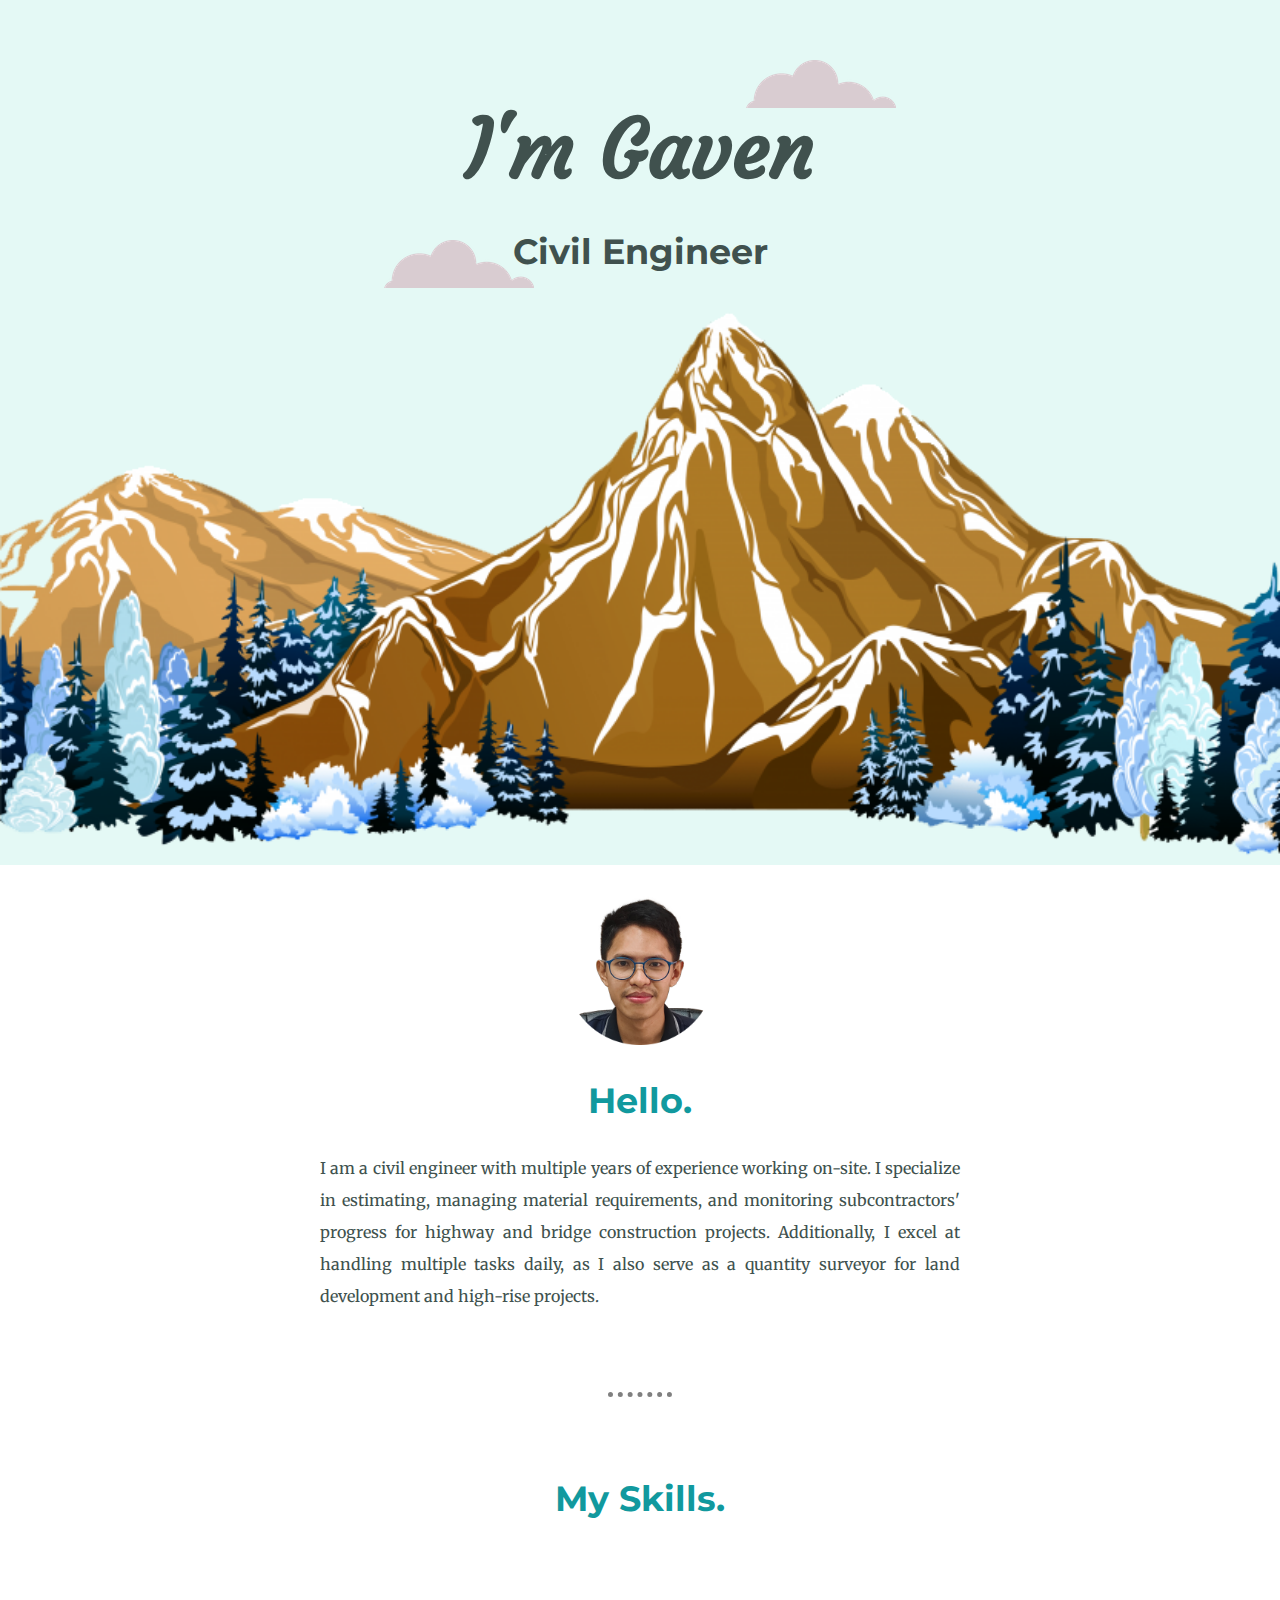
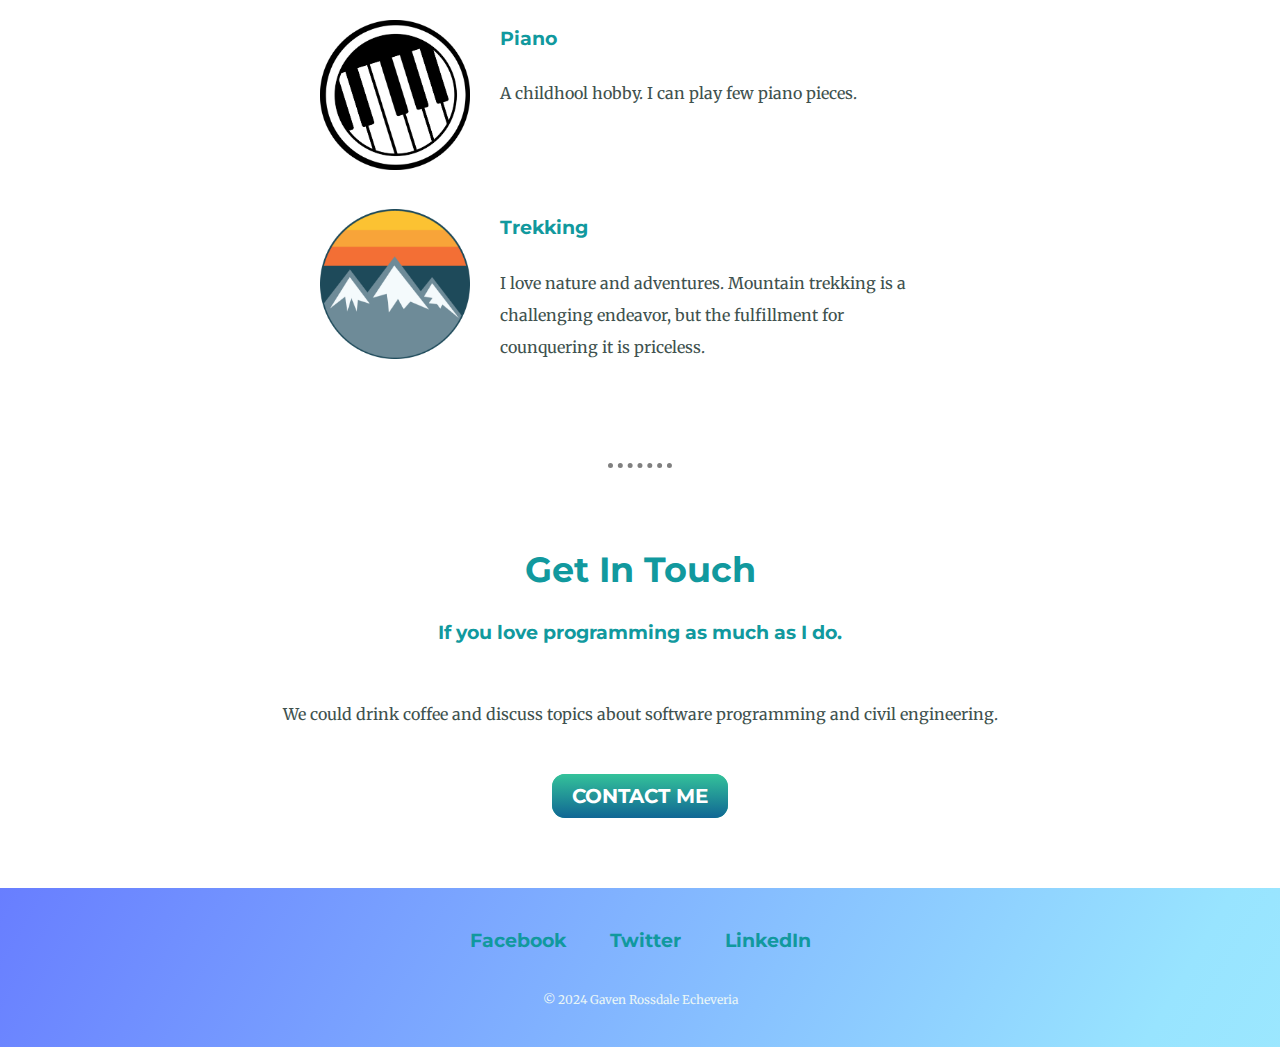
<file: index.html>
<!DOCTYPE html>
<html lang="en" dir="ltr">
  <head>
    <meta charset="utf-8" />
    <title>Gaven Rossdale Echeveria</title>
    <link rel="stylesheet" href="css/styles.css" />
    <link rel="stylesheet" href="css/bg-gradient.css" />
    <link rel="icon" href="icon.ico" />
    <link rel="preconnect" href="https://fonts.googleapis.com" />
    <link rel="preconnect" href="https://fonts.gstatic.com" crossorigin />
    <link
      href="https://fonts.googleapis.com/css2?family=Courgette&family=Merriweather&family=Montserrat&display=swap"
      rel="stylesheet"
    />
  </head>

  <body>
    <div class="top-container">
      <img class="top-cloud" src="images/cloud.png" alt="cloud-img" />
      <h1 class="my-name">I'm Gaven</h1>
      <h2 style="color: #40514e">Civil Engineer</h2>

      <img class="bot-cloud" src="images/cloud.png" alt="cloud-img" />

      <img class="mountain-img" src="images/mountain.png" alt="mountain-img" />
    </div>

    <div class="mid-container">
      <div class="profile">
        <img class="prof-pic" src="images/Profile.png" alt="profile-pic" />
        <h2>Hello.</h2>

        <p class="intro-text">
          I am a civil engineer with multiple years of experience working
          on-site. I specialize in estimating, managing material requirements,
          and monitoring subcontractors' progress for highway and bridge
          construction projects. Additionally, I excel at handling multiple
          tasks daily, as I also serve as a quantity surveyor for land
          development and high-rise projects.
        </p>
      </div>

      <hr />

      <div class="skills">
        <h2>My Skills.</h2>

        <div class="skill-row">
          <img class="piano" src="images/piano.png" alt="piano-pic" />
          <h3>Piano</h3>
          <p>A childhool hobby. I can play few piano pieces.</p>
        </div>

        <div class="skill-row">
          <img class="climbing" src="images/climbing.png" alt="climb-pic" />
          <h3>Trekking</h3>
          <p>
            I love nature and adventures. Mountain trekking is a challenging
            endeavor, but the fulfillment for counquering it is priceless.
          </p>
        </div>
      </div>

      <hr />

      <div class="contact-me">
        <h2>Get In Touch</h2>
        <h3>If you love programming as much as I do.</h3>
        <p class="contact-text">
          We could drink coffee and discuss topics about software programming
          and civil engineering.
        </p>
        <a href="mailto:gavenfajardo@gmail.com" class="btn">CONTACT ME</a>
      </div>
    </div>

    <div class="bot-container gradient-background">
      <a class="footer-link" href="https://web.facebook.com/MiseryxMachina"
        >Facebook</a
      >
      <a class="footer-link" href="https://twitter.com/realjahrakal">Twitter</a>
      <a
        class="footer-link"
        href="https://www.linkedin.com/in/gaven-rossdale-echeveria-146246234/"
        >LinkedIn</a
      >
      <p class="copyright-mark">© 2024 Gaven Rossdale Echeveria</p>
    </div>
  </body>
</html>
</file>
<file: css/styles.css>
body {
  margin: 0;
  text-align: center;
  font-family: 'Merriweather', serif;
  color: #40514E;
}

a {
  color: #11999E;
  font-family: 'Montserrat', sans-serif;
  font-size: 1.2rem;
  font-weight: bolder;
  text-decoration: none;
}

a:hover {
  color: #EAF6F6;
}

h1 {
  font-family: 'Courgette', cursive;
  font-size: 5rem;
  margin: 0;
}

h2 {
  color: #11999E;
  font-family: 'Montserrat', sans-serif;
  font-size: 2.2rem;
  margin: 30px;
}

h3 {
  color: #11999E;
  font-family: 'Montserrat', sans-serif;
}

hr {
  border-style: none;
  border-top-style: dotted;
  border-width: 5px;
  width: 5%;
  margin: 80px auto;
}

p {
  color: #40514E;
  margin: 20px;
}


.top-container {
  background-color: #E4F9F5;
  position: relative;
  padding-top: 100px;
}

.mid-container {
  padding: 30px 0 80px;
}

.bot-container {
  background-color: #66BFBF;
  padding: 40px 0 10px;
}

.top-cloud {
  position: absolute;
  top: 60px;
  right: 30%;
}

.bot-cloud {
  position: absolute;
  top: 240px;
  left: 30%;
}

.mountain-img {
  width: 100%;
}

.prof-pic {
  height: 150px;
  width: 150px;
}

.intro-text {
  margin: 0 auto;
  line-height: 2;
  text-align: justify;
  width: 50%;
}

.skill-row {
  margin: 100px 25% 100px;
  width: 50%;
  text-align: left;
  line-height: 2;
}

.climbing {
  margin-right: 30px;
  width: 150px;
  height: 150px;
  float: left;
}

.piano {
  margin-right: 30px;
  width: 150px;
  height: 150px;
  float: left;
}

.contact-text {
  margin: 60px;
}

.btn {
  background: #34c29a;
  background-image: -webkit-linear-gradient(top, #34c29a, #106694);
  background-image: -moz-linear-gradient(top, #34c29a, #106694);
  background-image: -ms-linear-gradient(top, #34c29a, #106694);
  background-image: -o-linear-gradient(top, #34c29a, #106694);
  background-image: linear-gradient(to bottom, #34c29a, #106694);
  -webkit-border-radius: 13;
  -moz-border-radius: 13;
  border-radius: 13px;
  font-family: 'Montserrat', sans-serif;
  color: #ffffff;
  font-size: 20px;
  padding: 10px 20px 10px 20px;
  text-decoration: none;
}

.btn:hover {
  background: #57b2e6;
  background-image: -webkit-linear-gradient(top, #57b2e6, #664d94);
  background-image: -moz-linear-gradient(top, #57b2e6, #664d94);
  background-image: -ms-linear-gradient(top, #57b2e6, #664d94);
  background-image: -o-linear-gradient(top, #57b2e6, #664d94);
  background-image: linear-gradient(to bottom, #57b2e6, #664d94);
  text-decoration: none;
}

.footer-link {
  margin: 10px 20px;
}

.copyright-mark {
  color: #EAF6F6;
  font-size: 0.75rem;
  padding: 20px 0 10px;
}
</file>
<file: css/bg-gradient.css>
.gradient-background {
    background: linear-gradient(300deg, #B6FFFA, #98E4FF, #687EFF);
    background-size: 180% 180%;
    animation: gradient-animation 10s ease infinite;
  }

  @keyframes gradient-animation {
    0% {
      background-position: 0% 50%;
    }
    50% {
      background-position: 100% 50%;
    }
    100% {
      background-position: 0% 50%;
    }
  }
</file>
